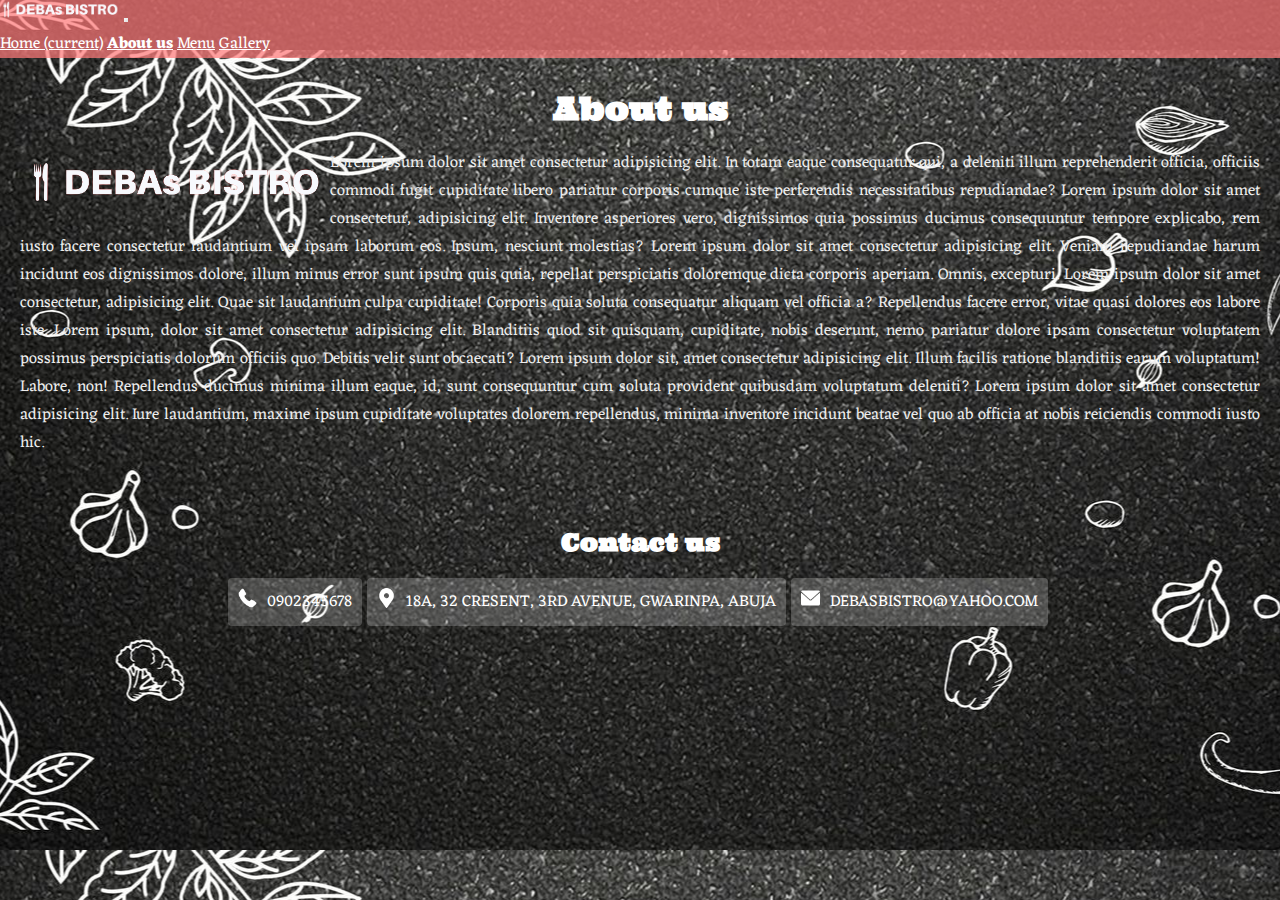
<file: about.html>
<!DOCTYPE html>
<html lang="en">
<head>
    <meta charset="UTF-8">
    <meta name="viewport" content="width=device-width, initial-scale=1.0">
    <link rel="stylesheet" href="style.css">
    <link rel="stylesheet" href="https://cdn.jsdelivr.net/npm/bootstrap@4.6.1/dist/css/bootstrap.min.css" integrity="sha384-zCbKRCUGaJDkqS1kPbPd7TveP5iyJE0EjAuZQTgFLD2ylzuqKfdKlfG/eSrtxUkn" crossorigin="anonymous">
    <title>Deba's Bistro</title>
</head>
<body>
    <div class="nav">
        <nav class="navbar navbar-expand-lg navbar-light">
            <a class="navbar-brand" href="#"><img class='logo' src="./images/delete.png"></a>
            <button class="navbar-toggler" type="button" data-toggle="collapse" data-target="#navbarNavAltMarkup" aria-controls="navbarNavAltMarkup" aria-expanded="false" aria-label="Toggle navigation">
              <span class="navbar-toggler-icon"></span>
            </button>
            <div class="collapse navbar-collapse" id="navbarNavAltMarkup">
              <div class="navbar-nav">
                <a class="nav-link " href="./index.html">Home <span class="sr-only">(current)</span></a>
                <a class="nav-link active" href="#">About us</a>
                <a class="nav-link " href="./menu.html">Menu</a>
                <a class="nav-link" href="./gallery.html">Gallery</a>
              </div>
            </div>
        </nav>
      </div>
    <div class="about-body">
      <h1>About us</h1>
      <div class="logo-box"><img src="./images/delete.png" alt=""></div>
      <div class="about">
        Lorem ipsum dolor sit amet consectetur adipisicing elit. In totam eaque consequatur qui, a deleniti illum reprehenderit officia, officiis commodi fugit cupiditate libero pariatur corporis cumque iste perferendis necessitatibus repudiandae? 
        Lorem ipsum dolor sit amet consectetur, adipisicing elit. Inventore asperiores vero, dignissimos quia possimus ducimus consequuntur tempore explicabo, rem iusto facere consectetur laudantium vel ipsam laborum eos. Ipsum, nesciunt molestias?
        Lorem ipsum dolor sit amet consectetur adipisicing elit. Veniam repudiandae harum incidunt eos dignissimos dolore, illum minus error sunt ipsum quis quia, repellat perspiciatis doloremque dicta corporis aperiam. Omnis, excepturi.
        Lorem ipsum dolor sit amet consectetur, adipisicing elit. Quae sit laudantium culpa cupiditate! Corporis quia soluta consequatur aliquam vel officia a? Repellendus facere error, vitae quasi dolores eos labore iste.
        Lorem ipsum, dolor sit amet consectetur adipisicing elit. Blanditiis quod sit quisquam, cupiditate, nobis deserunt, nemo pariatur dolore ipsam consectetur voluptatem possimus perspiciatis dolorum officiis quo. Debitis velit sunt obcaecati?
        Lorem ipsum dolor sit, amet consectetur adipisicing elit. Illum facilis ratione blanditiis earum voluptatum! Labore, non! Repellendus ducimus minima illum eaque, id, sunt consequuntur cum soluta provident quibusdam voluptatum deleniti?
        Lorem ipsum dolor sit amet consectetur adipisicing elit. Iure laudantium, maxime ipsum cupiditate voluptates dolorem repellendus, minima inventore incidunt beatae vel quo ab officia at nobis reiciendis commodi iusto hic.
      </div>
    </div>
      <div class="foot">

        <h2>Contact us</h2>
        <ul class="bottom row">
          <li class="col-md-2 "><img src="./images/phone-call.png" class="icon"><p>0902345678</p></li>
          <li class="col-md-4 col-xl-3"><img src='./images/IMG_3434.PNG' class="icon"><p>18a, 32 cresent, 3rd avenue, Gwarinpa, abuja</p></li>
          <li class="col-md-4 col-xl-3"><img src="./images/IMG_3435.PNG" class="icon"><p>Debasbistro@yahoo.com</p></li>
      </ul>
      </div>
    <script src="https://cdn.jsdelivr.net/npm/jquery@3.5.1/dist/jquery.slim.min.js" integrity="sha384-DfXdz2htPH0lsSSs5nCTpuj/zy4C+OGpamoFVy38MVBnE+IbbVYUew+OrCXaRkfj" crossorigin="anonymous"></script>
    <script src="https://cdn.jsdelivr.net/npm/bootstrap@4.6.1/dist/js/bootstrap.bundle.min.js" integrity="sha384-fQybjgWLrvvRgtW6bFlB7jaZrFsaBXjsOMm/tB9LTS58ONXgqbR9W8oWht/amnpF" crossorigin="anonymous"></script>
</body>
</html>
</file>
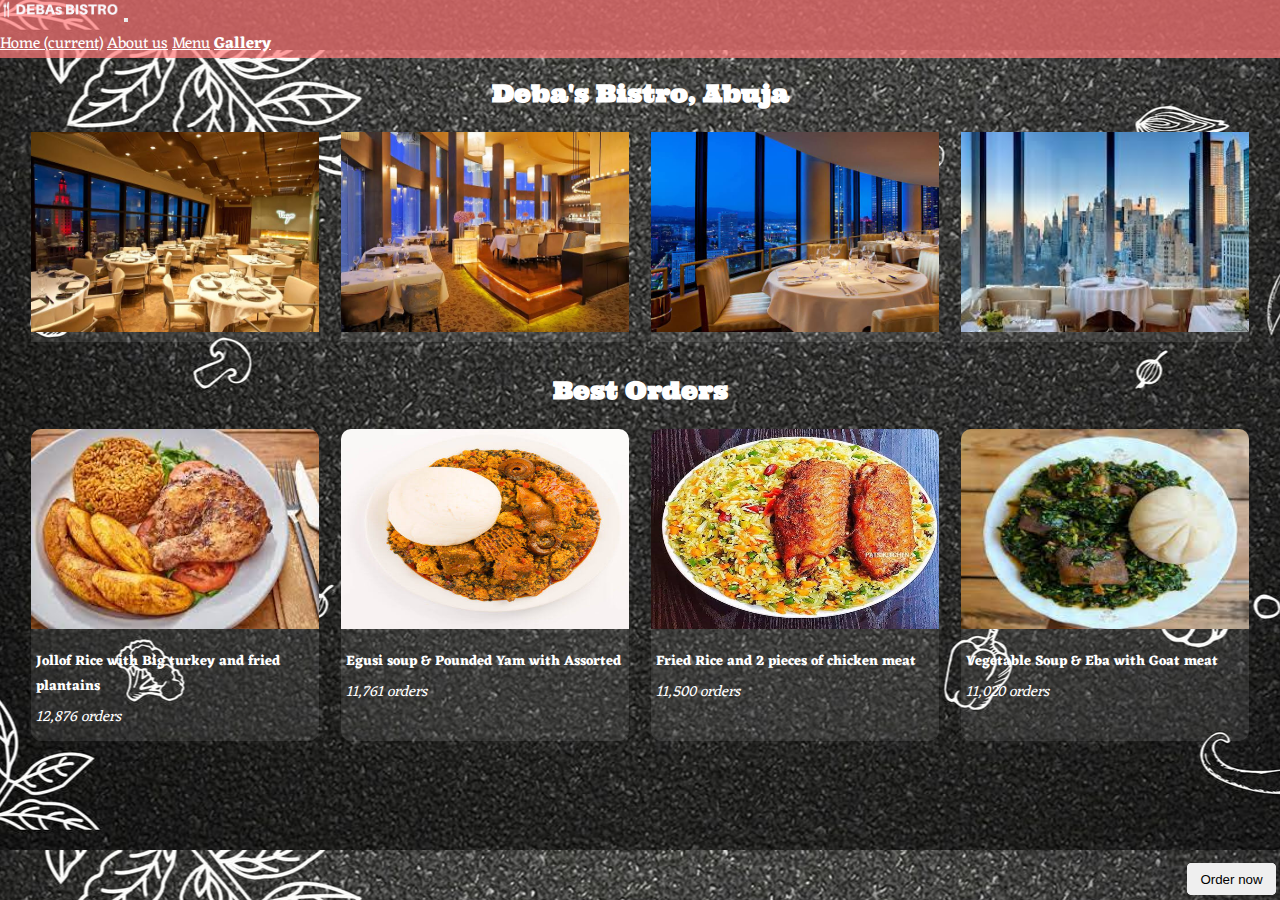
<file: gallery.html>
<!DOCTYPE html>
<html lang="en">
<head>
    <meta charset="UTF-8">
    <meta name="viewport" content="width=device-width, initial-scale=1.0">
    <link rel="stylesheet" href="style.css">
    <link rel="stylesheet" href="https://cdn.jsdelivr.net/npm/bootstrap@4.6.1/dist/css/bootstrap.min.css" integrity="sha384-zCbKRCUGaJDkqS1kPbPd7TveP5iyJE0EjAuZQTgFLD2ylzuqKfdKlfG/eSrtxUkn" crossorigin="anonymous">
    <title>Deba's Bistro</title>
</head>
<body >
    <div class="nav">
        <nav class="navbar navbar-expand-lg navbar-light">
            <a class="navbar-brand" href="#"><img class='logo' src="./images/delete.png"></a>
            <button class="navbar-toggler" type="button" data-toggle="collapse" data-target="#navbarNavAltMarkup" aria-controls="navbarNavAltMarkup" aria-expanded="false" aria-label="Toggle navigation">
              <span class="navbar-toggler-icon"></span>
            </button>
            <div class="collapse navbar-collapse" id="navbarNavAltMarkup">
              <div class="navbar-nav">
                <a class="nav-link " href="./index.html">Home <span class="sr-only">(current)</span></a>
                <a class="nav-link" href="about.html">About us</a>
                <a class="nav-link " href="./menu.html">Menu</a>
                <a class="nav-link active" href="#">Gallery</a>
              </div>
            </div>
          </nav>
      </div>
      <div class="gallery-body">
        <h2>Deba's Bistro, Abuja</h2>
        <div class="gallery-cards edge">
          <div class="card" style="width: 18rem;">
            <img src="./images/IMG_3562.JPG" class="card-img-top" alt="picture of Jollof Rice with Big turkey and fried plantains">
           </div>
          <div class="card" style="width: 18rem;">
            <img src="./images/IMG_3563.JPG" class="card-img-top" alt="picture of Jollof Rice with Big turkey and fried plantains">
           </div>
          <div class="card" style="width: 18rem;">
            <img src="./images/IMG_3564.JPG" class="card-img-top" alt="picture of Jollof Rice with Big turkey and fried plantains">
            </div>
          <div class="card" style="width: 18rem;">
            <img src="./images/IMG_3565.JPG" class="card-img-top" alt="picture of Jollof Rice with Big turkey and fried plantains">
            </div>
        </div>
        <h2>best orders</h2>
        <div class="gallery-cards">
          <div class="card" style="width: 18rem;">
            <img src="./images/food1.jpg" class="card-img-top" alt="picture of Jollof Rice with Big turkey and fried plantains">
            <div class="card-body">
              <p class="card-text">Jollof Rice with Big turkey and fried plantains</p>
              <i>12,876 orders</i>
              <div class="btn-box">
                <button class="btn btn-secondary">Order now</button>
              </div>
          </div>
          </div>
          <div class="card" style="width: 18rem;">
            <img src="./images/IMG_3560.JPG" class="card-img-top" alt="picture of Egusi soup & Pounded Yam with Assorted">
            <div class="card-body">
              <p class="card-text">Egusi soup & Pounded Yam with Assorted</p>
              <i>11,761 orders</i>
              <div class="btn-box">
                <button class="btn btn-secondary">Order now</button>
              </div>
          </div>
        </div>
          <div class="card" style="width: 18rem;">
            <img src="./images/IMG_3561.JPG" class="card-img-top" alt="picture of Fried Rice and 2 pieces of chicken meat">
            <div class="card-body">
              <p class="card-text">Fried Rice and 2 pieces of chicken meat</p>
              <i>11,500 orders</i>
              <div class="btn-box">
                <button class="btn btn-secondary">Order now</button>
              </div>
          </div>
        </div>
          <div class="card" style="width: 18rem;">
            <img src="./images/food4.jpg" class="card-img-top" alt="picture of Vegetable Soup & Eba with Goat meat">
            <div class="card-body">
              <p class="card-text">Vegetable Soup & Eba with Goat meat</p>
              <i>11,020 orders</i>
              <div class="btn-box">
                <button class="btn btn-secondary">Order now</button>
              </div>
          </div> 
        </div>
        </div>
      </div>

    
      <script src="https://cdn.jsdelivr.net/npm/jquery@3.5.1/dist/jquery.slim.min.js" integrity="sha384-DfXdz2htPH0lsSSs5nCTpuj/zy4C+OGpamoFVy38MVBnE+IbbVYUew+OrCXaRkfj" crossorigin="anonymous"></script>
      <script src="https://cdn.jsdelivr.net/npm/bootstrap@4.6.1/dist/js/bootstrap.bundle.min.js" integrity="sha384-fQybjgWLrvvRgtW6bFlB7jaZrFsaBXjsOMm/tB9LTS58ONXgqbR9W8oWht/amnpF" crossorigin="anonymous"></script>
     </body>
</html>
</file>
<file: style.css>
@import url('https://fonts.googleapis.com/css2?family=Eczar&family=Merriweather:ital,wght@1,900&family=Smooch&family=Ultra&display=swap');
*{
    box-sizing: border-box;
    margin: 0;
    padding: 0;
}
body{
    width: 100%;
    min-height: 100vh;
    background: url('./images/bg6-resized.jpg') fixed center;
    font-family: 'Eczar', serif !important;
}
.about-body h1, .heading, .gallery-body h2, .foot h2{
    font-family: 'Ultra', serif;
}
.container-fluid{
    padding: 0 !important;
}
p{
    margin: 0 !important;
}
nav{
    width: 100%;
}
.navbar-light .logo{
    width: 120px;
}
.navbar-nav .active{
    font-weight: bold;
}
.navbar{
    background-color: rgba(255, 122, 122, 0.727);
    color: #fff;
}
.nav-link{
    color: #fff !important;
}
.navbar-light .navbar-toggler {
    color: rgba(255, 255, 255, 0.5) !important;
    border-color: rgba(255, 255, 255, 0.1) !important;
}
.navbar-light .navbar-toggler-icon{
    background-image: url('./images/IMG_3437.PNG') !important;
}
.half{
    padding: 19px 0;
    width: 100%;
}
.title{
    text-align: center;
    margin-bottom: 20px;
}
.small-title{
    font-size: 19px;
    font-weight: bold;
    font-family: 'Merriweather', cursive;
    color: red;
}
.big{
    padding: 7px 0;
    font-size: 35px;
    font-weight: bold;
    text-transform: uppercase;
    color: #fff;
    font-family: Impact, Haettenschweiler, 'Arial Narrow Bold', sans-serif;
    letter-spacing: 3px;
}
.motto{
    color: rgb(255, 255, 255);
    font-size: 25px;
    font-family: 'Smooch', cursive;
}
.slide{
    margin: 50px 0;
}
.carousel{
    padding: 10px 0;    
}
.carousel-indicators{
    display: none !important;
}
.carousel-item{
    background-color: rgba(0, 0, 0, 0.191);
    padding: 0 5% !important;
    height: 90px;
    color: #fff;
}
.d-block{
    padding-bottom: 4px;
    text-align: center;
    padding: 4px 0;
}
.carousel-caption{
    bottom: 1px !important;
    padding-bottom: 5px !important;
}
.carousel-control-prev, .carousel-control-next{
    width: 5% !important;
}
ul{
    list-style-type: none;
}
.footer{
    width: 100%;
    padding: 0 39px;
    margin-top: 20px;
    text-transform: uppercase;
    font-size: 14px;
    font-weight: bold;
}
.top{
    border-bottom: 1px solid rgba(255, 255, 255, 0.664);
    display: flex;
    justify-content: center;
    padding-top: 15px;
}
.top .about-us{
    background-color: red;
    margin: 0 5px 15px 0;
}
.top .reserve{
    background-color: #000;
    color: #fff;
    margin: 0 0 15px 5px;
}
.top li, .bottom li{
    padding: 10px;
    border-radius: 4px;
}
.bottom{
    display: flex;
    justify-content: center;
    padding: 0;
    color: #fff;
}
.bottom li{
    display: flex;
    justify-content: center;
    background-color: rgba(255, 255, 255, 0.212);
    margin: 0 5px 0 0;
}
.top li, .bottom li:hover{
    cursor: pointer;
}
.bottom img{
    width: 25px;
    height: 20px;
    color: #fff;
    padding: 0 6px 0 0;
}
.bottom li p{
    padding: 0 0 0 4px;
}
.row{
    margin: 15px 0 !important;
}
/*menu*/
.sections{
    padding: 20px 15px;    
    color: white;
}
.sections .info{
    text-align: center;
    font-style: italic;
    font-weight: bold;
    margin-bottom: 20px;
}
section{
    margin-bottom: 20px;
}
.menu .food{
    display: flex;
    justify-content: space-between;
}
.img-box{
    width: 35%;
    padding: 0 10px 20px 10px;
    display: flex;
    justify-content: center;
    align-items: center;
}
.img-box img{ 
    width: 250px;
    transform: rotate(340deg);
    padding-right: 40px;
}
.menu-list{
    width: 65%;
    padding: 10px 10px 10px 10px;
    margin-bottom: 50px;
    
}
.heading{
    text-align: center;
    text-transform: uppercase;
    font-size: 25px;
    padding: 25px 10% 0 0;
}
.menu-list table{
    width: 100%;
}
tr{
    margin: 20px 0;
    border-bottom: 1px solid rgba(255, 255, 255, 0.1);
}
.last-item{
    border-bottom: 0
}
th{
    font-weight: bold;
    text-transform: uppercase;
    background-color: rgba(255, 255, 255, 0.1);
}
.drinks .menu-list{
    float: right;
}
.order{
    position: fixed;
    right: 0px;
    bottom: 3px;
    min-width: 100px;
    padding: 3px 5px;
    text-align: center;
    border-bottom-left-radius: 15px;
    border-top-left-radius: 15px;
}
/*gallery*/
.gallery-body{
    padding: 20px 10px;
    color: #fff;
}
.gallery-body h2{
    text-align: center;
    text-transform: capitalize;
}
.gallery-cards{
    padding: 20px 10px;
    display: flex;
    flex-wrap: wrap;
    justify-content: space-around;
}
.gallery-body .btn{
    width: 89px;
    height: 32px;
    border-radius: 5px;
    padding: 4px;
    border: 0;
}
.card{
    border: 0 !important;
    border-radius: 10px !important;
    background-color: rgba(255, 255, 255, 0.1) !important;
    margin: 3px 10px 13px 10px;
}
.edge .card{
    border-radius: 0px !important;
}
.card-img-top{
    width: 18rem;
    height: 200px;
    border-top-left-radius: 10px !important;
    border-top-right-radius: 10px !important;
}
.edge .card-img-top{
    border-top-left-radius: 0px !important;
    border-top-right-radius: 0px !important;
}
.card-body{
    font-size: 15px;
    padding: 10px 5px !important;
}
.card-text{
    font-weight: bold;
    font-size: 14px;    
    padding-bottom: 5px;
}
.card-body i{
    padding: 7px 0;
}
.btn-box{
    position: absolute;
    bottom: 0.3vh;
    right: 4px;
    margin-bottom: 2px;
}
/*about*/
.about-body, .foot{
    padding: 20px 10px;
    color: #fff;
}
.about-body{
    margin-bottom: 20px;
}
.about-body h1, .foot h2{
    text-align: center;
    margin: 10px auto 20px;
}
.about{
    color: rgb(236, 236, 236);
}
.logo-box{
    float: left;
    padding: 10px 5px;
}
.logo-box img{
    width: 300px;
}
.about{
    text-align: justify;
}
.foot .bottom{
    text-transform: uppercase;
}
/*media queries*/
@media screen and (max-width: 360px){
    .carousel-item{
        height: 100px;
    }
    .btn-box{
        position: static;
        bottom: unset;
        right: unset;
        float: right;
    }
}
@media screen and (max-width: 425px){
    .logo-box{
        float: none;
        text-align: center;
    }
    .about-body h1{
        display: none;
    }
    .about-body{
        padding: 20px 10px 4px;
    }
}
@media screen and (max-width: 768px){
    .bottom li{
        justify-content: start;
    }
    .img-box{
        display: none;
    }
    section{
        width: 100%;
    }
    .menu-list {
        width: 100%;
        padding: 10px 7px 30px;
    }
}
@media screen and (min-width: 960px){
    
    .break{
        display: flex;
    }
    .toppings , .drinks {
        width: 50%;
    }
    .toppings .menu-list, .drinks .menu-list{
        width: 100%;
    }
    .about-body, .foot{
        padding: 20px 20px;
    }
}
</file>
